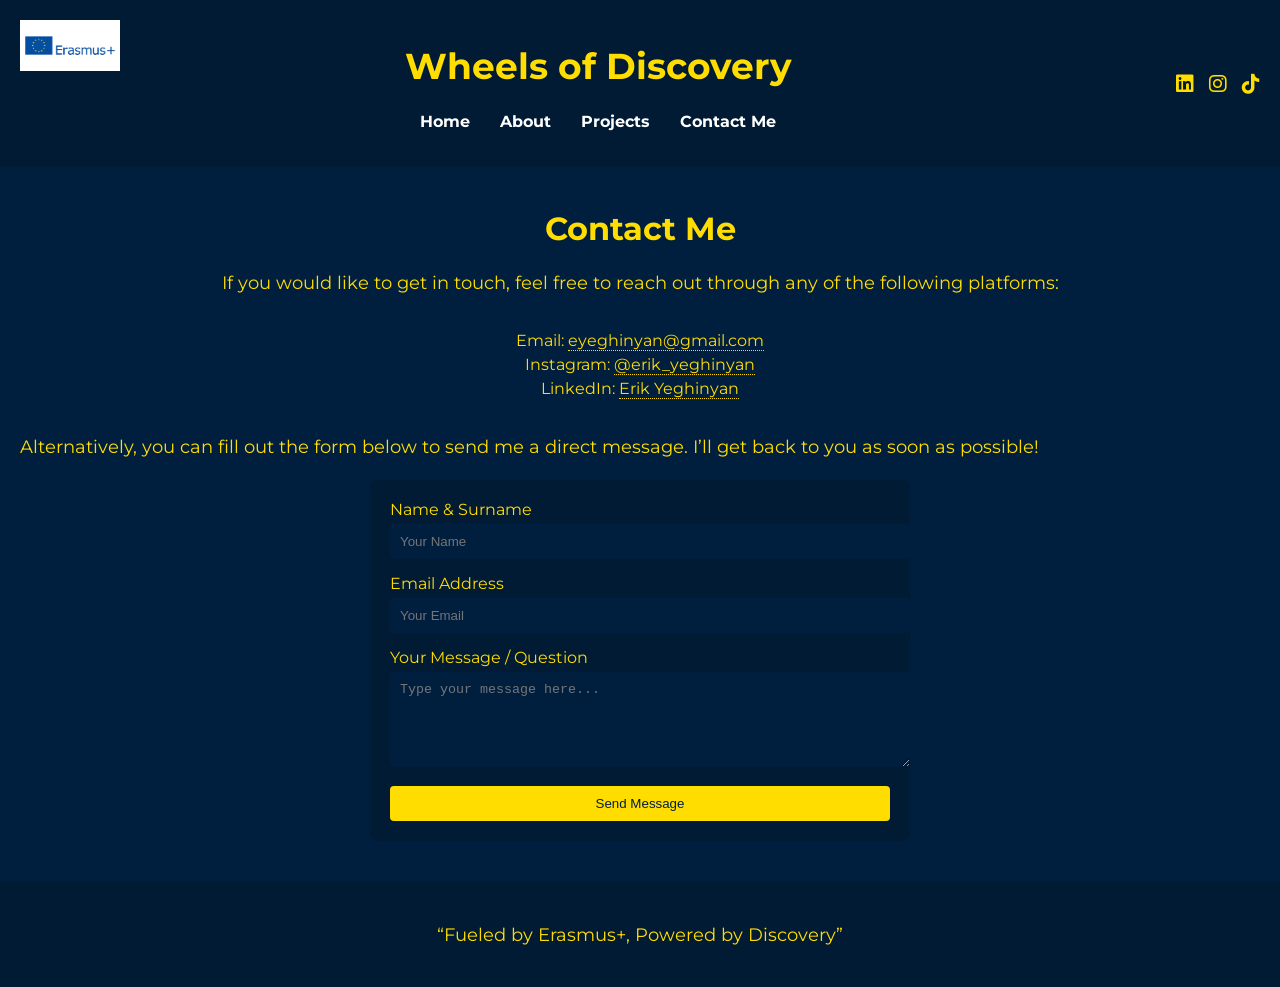
<file: contacts.html>
<!DOCTYPE html>
<html lang="en">
<head>
    <meta charset="UTF-8">
    <meta name="viewport" content="width=device-width, initial-scale=1.0">
    <title>Wheels of Discovery - Contact Me</title>
    <link rel="stylesheet" href="style.css" />
    <link rel="preconnect" href="https://fonts.gstatic.com" crossorigin>
    <link href="https://fonts.googleapis.com/css2?family=Montserrat:wght@400;700&display=swap" rel="stylesheet">
    
    <script type="application/ld+json">
    {
        "@context": "https://schema.org",
        "@type": "Organization",
        "name": "Wheels of Discovery",
        "sameAs": [
            "https://www.facebook.com/your-profile",
            "https://www.instagram.com/your-profile",
            "https://www.tiktok.com/@your-profile",
            "https://www.linkedin.com/in/your-profile"
        ]
    }
    </script>

    <link rel="stylesheet" href="https://cdnjs.cloudflare.com/ajax/libs/font-awesome/6.0.0-beta3/css/all.min.css">

    <style>
        body {
            background-color: #001f3f;
            color: #ffdd00;
            font-family: 'Montserrat', sans-serif;
        }
        header {
            display: flex;
            justify-content: space-between;
            align-items: center;
            padding: 20px;
            background-color: #001b33;
        }
        .header-content {
            flex-grow: 1;
            text-align: center;
        }
        nav ul {
            list-style-type: none;
            padding: 0;
            display: flex;
            justify-content: center;
        }
        nav ul li {
            margin-right: 15px;
        }
        nav ul li a {
            color: #ffdd00;
            text-decoration: none;
            font-weight: bold;
        }
        h1, h2 {
            color: #ffdd00;
            text-align: center;
        }
        .social-icons {
            display: flex;
            gap: 15px;
            align-items: center;
            justify-content: center;
        }
        .social-icons a {
            color: #ffdd00;
            font-size: 20px;
            text-decoration: none;
        }
        main {
            padding: 20px;
        }
        .contact-info {
            text-align: center; 
            margin-bottom: 20px; 
        }
        .contact-info ul {
            list-style-type: none;
            padding: 0;
            margin: 10px 0;
            display: inline-block; 
        }
        .contact-info li {
            margin: 5px 0;
        }
        .contact-info a {
            color: #ffdd00;
            text-decoration: none;
            border-bottom: 1px dotted #ffdd00; 
            transition: color 0.3s, border-color 0.3s; 
        }
        .contact-info a:hover {
            color: #ffd700;
            border-color: #ffd700; 
        }
        .contact-form {
            background-color: #001b33;
            padding: 20px;
            border-radius: 8px;
            width: 100%;
            max-width: 500px;
            margin: 0 auto; 
        }
        .contact-form label {
            margin-bottom: 5px;
            display: block;
        }
        .contact-form input, .contact-form textarea {
            width: 100%;
            padding: 10px;
            margin-bottom: 15px;
            border: none;
            border-radius: 4px;
            background-color: #001f3f;
            color: #ffdd00;
        }
        .contact-form button {
            background-color: #ffdd00;
            color: #001f3f;
            border: none;
            padding: 10px;
            border-radius: 4px;
            cursor: pointer;
            width: 100%; 
        }
        .contact-form button:hover {
            background-color: #ffd700; 
        }
        footer {
            background-color: #001b33;
            text-align: center;
            padding: 20px;
            margin-top: 20px;
        }
    </style>
</head>
<body>
    <header>
        <div class="header-content">
            <h1>Wheels of Discovery</h1>
            <nav>
                <ul>
                    <li><a href="index.html">Home</a></li>
                    <li><a href="about.html">About</a></li>
                    <li><a href="projects.html">Projects</a></li>
                    <li><a href="contacts.html">Contact Me</a></li>
                    <img src="LOGO ERASMUS.jpg" alt="Erasmus+ Logo" class="erasmus-logo" />

                </ul>
            </nav>
        </div>
        <div class="social-icons">
            <a href="https://www.linkedin.com/in/erik-yeghinyan/" target="_blank">
                <i class="fab fa-linkedin"></i>
            </a>
            <a href="https://www.instagram.com/erik_yeghinyan/" target="_blank">
                <i class="fab fa-instagram"></i>
            </a>
            <a href="https://www.tiktok.com/@erik_yeghinyan" target="_blank">
                <i class="fab fa-tiktok"></i>
            </a>
        </div>
    </header>

    <main>
        <h1>Contact Me</h1>
        <div class="contact-info">
            <p>If you would like to get in touch, feel free to reach out through any of the following platforms:</p>
            <ul>
                <li>Email: <a href="mailto:example@email.com">eyeghinyan@gmail.com</a></li>
                <li>Instagram: <a href="https://www.instagram.com/erik_yeghinyan/" target="_blank">@erik_yeghinyan</a></li>
                <li>LinkedIn: <a href="https://www.linkedin.com/in/erik-yeghinyan/" target="_blank">Erik Yeghinyan</a></li>
            </ul>

        </div>
        
        <p>Alternatively, you can fill out the form below to send me a direct message. I’ll get back to you as soon as possible!</p>

        <form class="contact-form">
            <label for="name">Name & Surname</label>
            <input type="text" id="name" placeholder="Your Name" required>

            <label for="email">Email Address</label>
            <input type="email" id="email" placeholder="Your Email" required>

            <label for="comment">Your Message / Question</label>
            <textarea id="comment" rows="5" placeholder="Type your message here..." required></textarea>

            <button type="submit">Send Message</button>
        </form>
    </main>

    <footer>
        <p>“Fueled by Erasmus+, Powered by Discovery”</p>
    </footer>
</body>
</html>
</file>
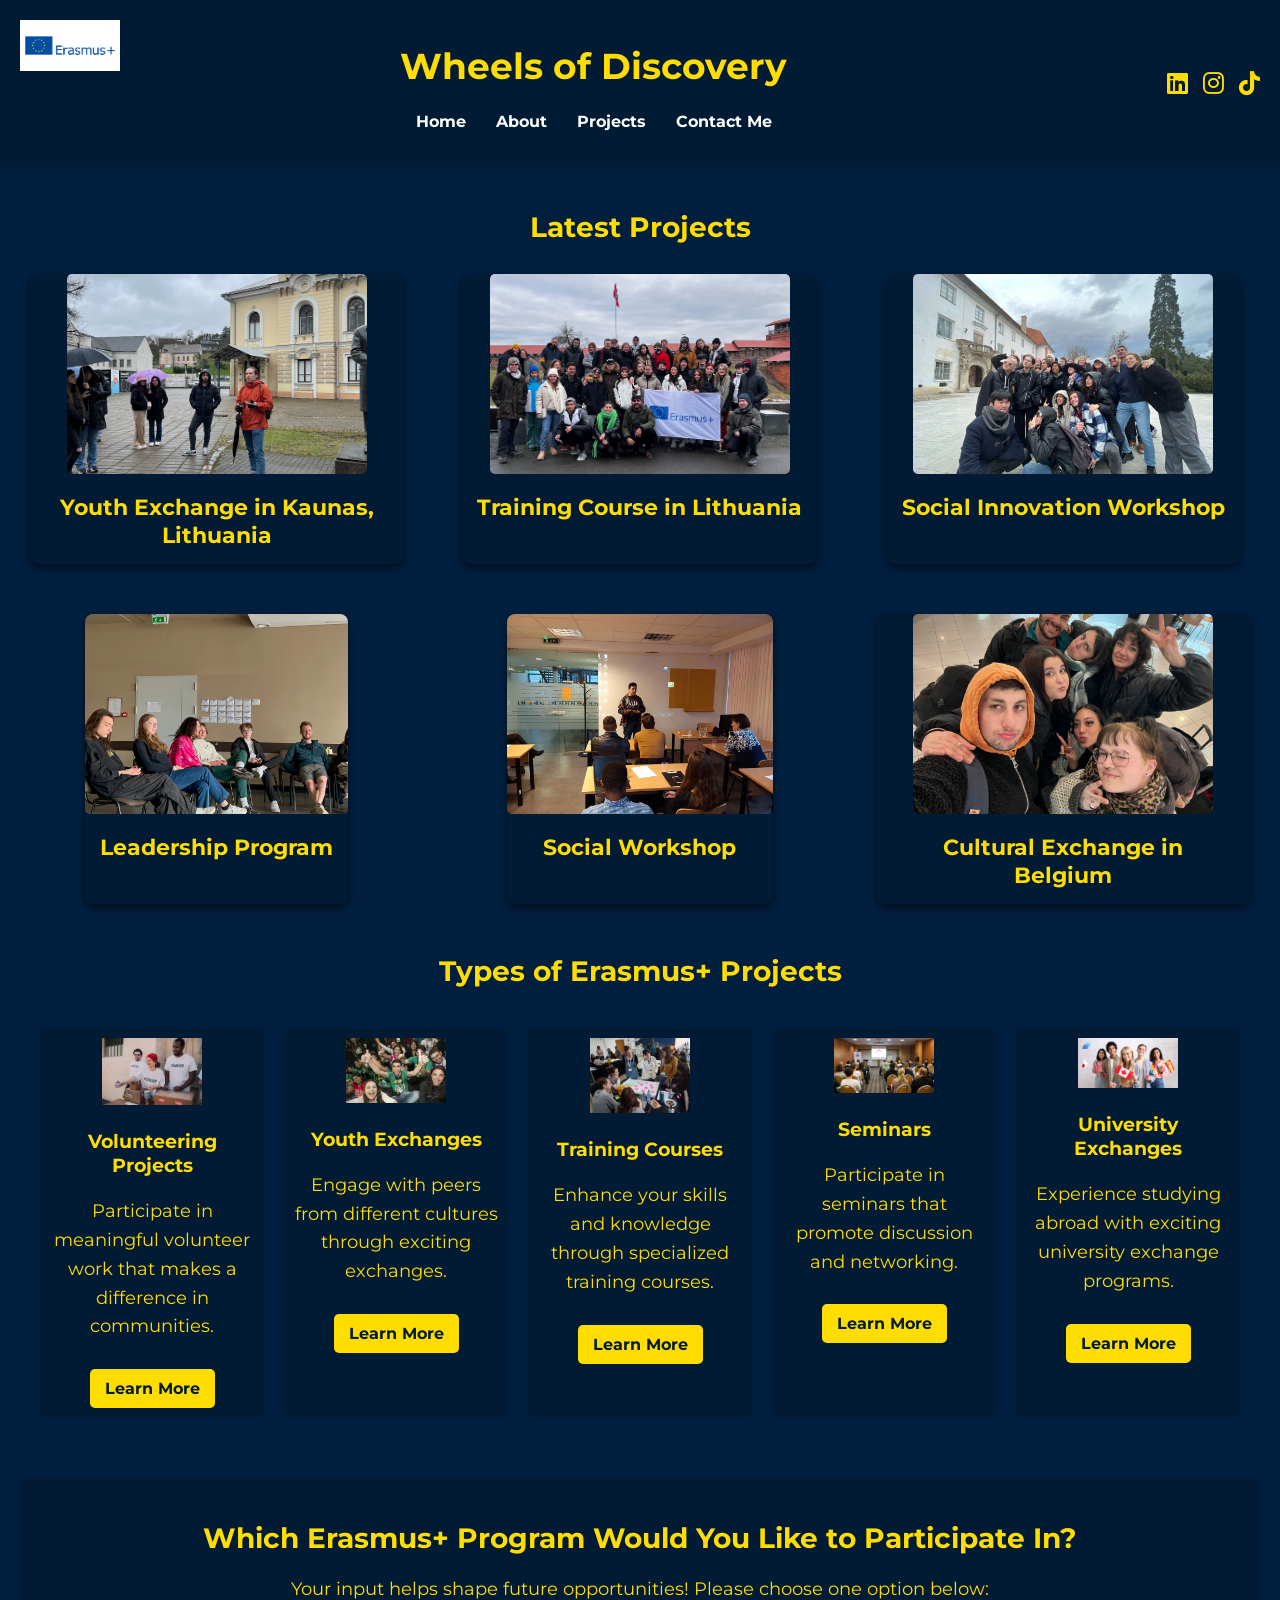
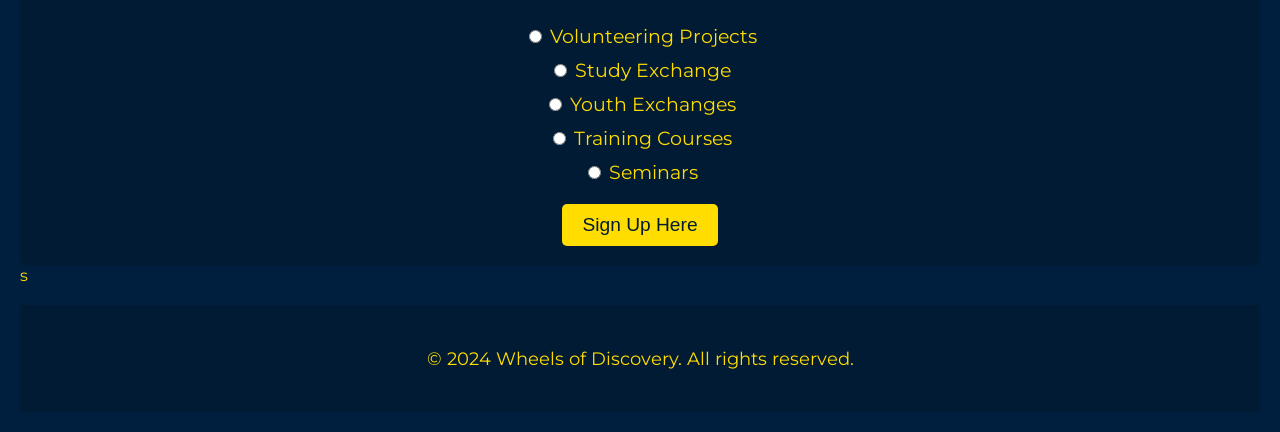
<file: projects.html>
<!DOCTYPE html>
<html lang="en">
<head>
    <meta charset="UTF-8">
    <meta name="viewport" content="width=device-width, initial-scale=1.0">
    <title>Wheels of Discovery - Projects</title>
    <link rel="stylesheet" href="style.css" />
    <link rel="preconnect" href="https://fonts.gstatic.com" crossorigin>
    <link href="https://fonts.googleapis.com/css2?family=Montserrat:wght@400;700&display=swap" rel="stylesheet">
    <link rel="stylesheet" href="https://cdnjs.cloudflare.com/ajax/libs/font-awesome/6.0.0-beta3/css/all.min.css">

    <style>
        body {
            background-color: #001f3f;
            color: #ffdd00;
            font-family: 'Montserrat', sans-serif;
        }
        header {
            display: flex;
            justify-content: space-between;
            align-items: center;
            background-color: #001b33;
            padding: 20px;
        }
        .header-content {
            flex-grow: 1; 
            text-align: center; 
        }
        nav ul {
            list-style-type: none;
            padding: 0;
            display: flex; 
            justify-content: center; 
        }
        nav ul li {
            margin-right: 15px;
        }
        nav ul li a {
            color: #ffdd00;
            text-decoration: none;
            font-weight: bold;
        }
        h1, h2 {
            color: #ffdd00;
            text-align: center; 
        }
        .social-icons {
            display: flex;
            gap: 15px;
        }
        .social-icons a {
            color: #ffdd00;
            font-size: 24px; 
            text-decoration: none;
        }
        main {
            padding: 20px;
        }
        .project-grid {
            display: grid;
            grid-template-columns: repeat(auto-fit, minmax(300px, 1fr));
            gap: 30px;
            justify-items: center; /* Center items */
        }
        .project-card {
            background-color: #001b33;
            border-radius: 8px;
            overflow: hidden;
            box-shadow: 0px 4px 10px rgba(0, 0, 0, 0.5);
            transition: transform 0.3s ease;
            cursor: pointer;
            text-align: center; /* Center text */
        }
        .project-card img {
            width: 100%; 
            height: 300px;
            object-fit: cover;
        }
        .project-card h3 {
            font-size: 1.4em;
            padding: 15px;
            margin: 0;
            color: #ffdd00;
            background-color: #001b33;
        }
        footer {
            background-color: #001b33;
            text-align: center;
            padding: 20px;
            margin-top: 20px;
        }
        .modal {
            display: none;
            position: fixed;
            z-index: 1000;
            left: 0;
            top: 0;
            width: 100%;
            height: 100%;
            background-color: rgba(0, 0, 0, 0.9);
        }
        .modal-content {
            margin: 15% auto;
            display: block;
            max-width: 80%;
            max-height: 80%;
        }
        .close {
            position: absolute;
            top: 10px;
            right: 25px;
            color: #ffdd00;
            font-size: 40px;
            font-weight: bold;
            cursor: pointer;
        }
        .close:hover, .close:focus {
            color: #ffdd00;
            text-decoration: none;
            cursor: pointer;
        }
        .project-types {
            margin-top: 40px;
        }
        .project-types-grid {
            display: grid;
            grid-template-columns: repeat(auto-fit, minmax(200px, 1fr));
            gap: 20px;
            padding: 20px;
        }
        .type-card {
            background-color: #001b33;
            border-radius: 8px;
            padding: 10px;
            text-align: center;
            transition: transform 0.3s ease;
        }
        .type-card:hover {
            transform: translateY(-5px);
        }
        .type-card img {
            width: 100px; /* Small size for type images */
            height: auto;
            margin-bottom: 10px;
        }
        .type-card h3 {
            font-size: 1.2em;
            color: #ffdd00;
            margin: 10px 0;
        }
        .learn-more {
            display: inline-block;
            background-color: #ffdd00;
            color: #001b33;
            padding: 10px 15px;
            text-decoration: none;
            border-radius: 5px;
            transition: background-color 0.3s;
        }
        .learn-more:hover {
            background-color: #ffcc00;
        }

        /* New Styles for the Poll Section */
        .poll-section {
            margin-top: 40px;
            padding: 20px;
            background-color: #001b33;
            border-radius: 8px;
        }
        .poll-section h2 {
            margin-bottom: 20px;
        }
        .poll-option {
            margin-bottom: 10px;
        }
        .poll-button {
            background-color: #ffdd00;
            color: #001b33;
            padding: 10px 20px;
            border: none;
            border-radius: 5px;
            cursor: pointer;
            transition: background-color 0.3s;
        }
        .poll-button:hover {
            background-color: #ffcc00;
        }

        @media (max-width: 768px) {
            .project-grid {
                grid-template-columns: 1fr;
            }
        }
    </style>
</head>
<body>
    <header>
        <div class="header-content">
            <h1>Wheels of Discovery</h1>
            <nav>
                <ul>
                    <li><a href="index.html">Home</a></li>
                    <li><a href="about.html">About</a></li>
                    <li><a href="projects.html">Projects</a></li>
                    <li><a href="contacts.html">Contact Me</a></li>
                    <img src="LOGO ERASMUS.jpg" alt="Erasmus+ Logo" class="erasmus-logo" />

                </ul>
            </nav>
        </div>
        <div class="social-icons">
            <a href="https://www.linkedin.com/in/erik-yeghinyan/" target="_blank">
                <i class="fab fa-linkedin"></i>
            </a>
            <a href="https://www.instagram.com/erik_yeghinyan/" target="_blank">
                <i class="fab fa-instagram"></i>
            </a>
            <a href="https://www.tiktok.com/@erik_yeghinyan" target="_blank">
                <i class="fab fa-tiktok"></i>
                <img src="LOGO ERASMUS.jpg" alt="Erasmus+ Logo" class="erasmus-logo" />

            </a>
        </div>
    </header>
    <main>
        <h2>Latest Projects</h2>
        <div class="project-grid">
            <div class="project-card">
                <img src="TOUR KAUANS ERASMUS.jpg" alt="Kaunas Erasmus Project" onclick="openModal(this)">
                <h3>Youth Exchange in Kaunas, Lithuania</h3>
            </div>
            <div class="project-card">
                <img src="ERASMUS GROUP PIC.jpg" alt="Training Course in Lithuania" onclick="openModal(this)">
                <h3>Training Course in Lithuania</h3>
            </div>
            <div class="project-card">
                <img src="Erasmus unity pic.JPG" alt="Social Innovation Workshop" onclick="openModal(this)">
                <h3>Social Innovation Workshop</h3>
            </div>
            <div class="project-card">
                <img src="ERASMUS SEMINAR 1.JPG" alt="Leadership Program" onclick="openModal(this)">
                <h3>Leadership Program</h3>
            </div>
            <div class="project-card">
                <img src="Erasmus 1s project.JPG" alt="Social Workshop" onclick="openModal(this)">
                <h3>Social Workshop</h3>
            </div>
            <div class="project-card">
                <img src="Erasmus bye pic.JPG" alt="Cultural Exchange in Belgium" onclick="openModal(this)">
                <h3>Cultural Exchange in Belgium</h3>
            </div>
        </div>

        <div class="project-types">
            <h2>Types of Erasmus+ Projects</h2>
            <div class="project-types-grid">
                <div class="type-card">
                    <img src="VOLUNT.jpg" alt="Volunteering Projects">
                    <h3>Volunteering Projects</h3>
                    <p>Participate in meaningful volunteer work that makes a difference in communities.</p>
                    <a href="https://erasmus-plus.ec.europa.eu/get-support/volunteering" class="learn-more" target="_blank">Learn More</a>
                </div>
                <div class="type-card">
                    <img src="YOUTH.jpg" alt="Youth Exchanges">
                    <h3>Youth Exchanges</h3>
                    <p>Engage with peers from different cultures through exciting exchanges.</p>
                    <a href="https://erasmus-plus.ec.europa.eu/get-support/youth-exchanges" class="learn-more" target="_blank">Learn More</a>
                </div>
                <div class="type-card">
                    <img src="TRAINING.jpg"Training Courses">
                    <h3>Training Courses</h3>
                    <p>Enhance your skills and knowledge through specialized training courses.</p>
                    <a href="https://erasmus-plus.ec.europa.eu/get-support/training-courses" class="learn-more" target="_blank">Learn More</a>
                </div>
                <div class="type-card">
                    <img src="SEMINAR ER.jpg"Seminars">
                    <h3>Seminars</h3>
                    <p>Participate in seminars that promote discussion and networking.</p>
                    <a href="https://erasmus-plus.ec.europa.eu/get-support/seminars" class="learn-more" target="_blank">Learn More</a>
                </div>
                <div class="type-card">
                    <img src="EXCHANGE.jpg" alt="University Exchanges">
                    <h3>University Exchanges</h3>
                    <p>Experience studying abroad with exciting university exchange programs.</p>
                    <a href="https://erasmus-plus.ec.europa.eu/get-support/university-exchange" class="learn-more" target="_blank">Learn More</a>
                </div>
            </div>
        </div>

        <div class="project-participation">
            <h2>Which Erasmus+ Program Would You Like to Participate In?</h2>
            <p>Your input helps shape future opportunities! Please choose one option below:</p>
            <form action="mailto:eyeghinyan@gmail.com" method="post" enctype="text/plain">
                <div class="options">
                    <label>
                        <input type="radio" name="program" value="Volunteering Projects" required>
                        Volunteering Projects
                    </label>
                    <label>
                        <input type="radio" name="program" value="Study Exchange">
                        Study Exchange
                    </label>
                    <label>
                        <input type="radio" name="program" value="Youth Exchanges">
                        Youth Exchanges
                    </label>
                    <label>
                        <input type="radio" name="program" value="Training Courses">
                        Training Courses
                    </label>
                    <label>
                        <input type="radio" name="program" value="Seminars">
                        Seminars
                    </label>
                </div>
                <button type="submit" class="submit-button">Sign Up Here</button>
            </form>
        </div>
        <style>
            .project-participation {
                background-color: #001b33;
                padding: 20px;
                border-radius: 8px;
                margin-top: 40px;
                color: #ffdd00;
                text-align: center;
            }
        
            .options {
                margin: 20px 0;
            }
        
            .options label {
                display: block;
                margin: 10px 0;
                font-size: 1.2em;
            }
        
            .submit-button {
                background-color: #ffdd00;
                color: #001b33;
                padding: 10px 20px;
                border: none;
                border-radius: 5px;
                cursor: pointer;
                font-size: 1.2em;
                transition: background-color 0.3s;
            }
        
            .submit-button:hover {
                background-color: #ffcc00;
            }
        </style>
        
        
        <style>
            .project-preference {
                background-color: #001b33; /* Matching the theme */
                color: #ffdd00;
                border-radius: 8px;
                padding: 20px;
                margin-top: 40px;
                text-align: center;
            }
        
            .preference-form {
                margin: 20px 0;
            }
        
            .preference-options {
                display: flex;
                flex-direction: column;
                align-items: center;
            }
        
            .option {
                background-color: #001f3f;
                border: 2px solid #ffdd00;
                border-radius: 5px;
                margin: 10px 0;
                padding: 10px;
                width: 250px;
                display: flex;
                align-items: center;
                cursor: pointer;
                transition: background-color 0.3s, transform 0.3s;
            }
        
            .option:hover {
                background-color: #ffdd00;
                transform: scale(1.05);
                color: #001b33;
            }
        
            .option input {
                margin-right: 10px;
            }
        
            .vote-button {
                background-color: #ffdd00;
                color: #001b33;
                padding: 10px 15px;
                border: none;
                border-radius: 5px;
                cursor: pointer;
                transition: background-color 0.3s;
            }
        
            .vote-button:hover {
                background-color: #ffcc00;
            }
        
            p {
                margin-top: 20px;
                color: #ffdd00;
            }
        </style>
        
        
        <style>
            .project-preference {
                background-color: #001b33; /* Matching the theme */
                color: #ffdd00;
                border-radius: 8px;
                padding: 20px;
                margin-top: 40px;
                text-align: center;
            }
        
            .preference-form {
                margin: 20px 0;
            }
        
            .preference-options {
                display: flex;
                flex-direction: column;
                align-items: center;
            }
        
            .option {
                background-color: #001f3f;
                border: 2px solid #ffdd00;
                border-radius: 5px;
                margin: 10px 0;
                padding: 10px;
                width: 250px;
                display: flex;
                align-items: center;
                cursor: pointer;
                transition: background-color 0.3s, transform 0.3s;
            }
        
            .option:hover {
                background-color: #ffdd00;
                transform: scale(1.05);
                color: #001b33;
            }
        
            .option input {
                margin-right: 10px;
            }
        
            .vote-button {
                background-color: #ffdd00;
                color: #001b33;
                padding: 10px 15px;
                border: none;
                border-radius: 5px;
                cursor: pointer;
                transition: background-color 0.3s;
            }
        
            .vote-button:hover {
                background-color: #ffcc00;
            }
        
            p {
                margin-top: 20px;
                color: #ffdd00;
            }
        </style>
s        
        <footer>
            <p>&copy; 2024 Wheels of Discovery. All rights reserved.</p>
        </footer>
    </main>

    <script>
        function openModal(img) {
            var modal = document.createElement("div");
            modal.className = "modal";
            var imgElement = document.createElement("img");
            imgElement.src = img.src;
            imgElement.className = "modal-content";
            var span = document.createElement("span");
            span.className = "close";
            span.innerHTML = "&times;";
            span.onclick = function() {
                modal.style.display = "none";
                document.body.removeChild(modal);
            }
            modal.appendChild(span);
            modal.appendChild(imgElement);
            document.body.appendChild(modal);
            modal.style.display = "block";
        }
    </script>
</body>
</html>
</file>
<file: style.css>
body {
  font-family: 'Montserrat', sans-serif;
  margin: 0;
  padding: 0;
  background-color: #F9F9F9;
  color: #333;
}

header {
  background-color: #0056b3;
  color: white;
  padding: 20px 0;
}

header h1 {
  text-align: center;
  font-size: 36px;
}

header nav ul {
  display: flex;
  justify-content: center;
  padding: 0;
}

header nav ul li {
  list-style-type: none;
  margin: 0 15px;
}

header nav ul li a {
  text-decoration: none;
  color: white;
  font-weight: bold;
}

.container {
  width: 90%;
  max-width: 1200px;
  margin: 0 auto;
}

h2 {
  font-size: 28px;
  margin-bottom: 15px;
}

p {
  font-size: 18px;
  line-height: 1.6;
}

.intro {
  text-align: center;
  margin: 40px 0;
}

.questions ul {
  list-style-type: disc;
  margin-left: 20px;
}

.questions ul li {
  margin-bottom: 10px;
}

.story {
  background-color: #eee;
  padding: 20px;
  border-radius: 8px;
}

.cta {
  background-color: #0056b3;
  color: white;
  padding: 20px;
  text-align: center;
}

.cta form {
  display: flex;
  flex-direction: column;
  align-items: center;
}

.cta form label {
  margin: 10px 0 5px 0;
}

.cta form input {
  padding: 10px;
  margin-bottom: 15px;
  border: none;
  border-radius: 4px;
  width: 100%;
  max-width: 300px;
}

.cta form button {
  padding: 10px 20px;
  background-color: white;
  color: #0056b3;
  border: none;
  font-weight: bold;
  cursor: pointer;
  border-radius: 4px;
}

footer {
  text-align: center;
  padding: 10px 0;
  background-color: #333;
  color: white;
  margin-top: 20px;
}
.video-section {
  background-color: #0056b3;
  color: white;
  padding: 40px 20px;
  text-align: center;
  margin: 40px 0;
  border-radius: 8px;
}

.video-section h2 {
  font-size: 28px;
  margin-bottom: 20px;
}

.video-section p {
  font-size: 18px;
  margin-bottom: 30px;
}

.video-container {
  display: flex;
  justify-content: center;
}

.video-container iframe {
  width: 100%;
  max-width: 560px;
  height: 315px;
  border: none;
  border-radius: 8px;
  box-shadow: 0px 4px 8px rgba(0, 0, 0, 0.2);
}
body {
  background-color: #001f3f;
  color: #ffffff; 
  font-family: 'Montserrat', sans-serif; 
}

h1 {
  color: #ffdd00; 
  text-align: center;
  font-weight: bold; 
}

h2 {
  color: white; 
  text-align: center;
  font-weight: bold; 
  font-family: 'Montserrat', sans-serif; 
}

.benefits-list {
  list-style-type: none;
  padding-left: 0;
  color: white;
}

.benefits-list li {
  padding: 10px;
  color: white; 
  font-weight: bold; 
}

.benefits-list li strong {
  color: white; 
}

body {
    background-color: #001f3f;
    color: #ffffff;
    font-family: 'Montserrat', sans-serif;
}

header {
    display: flex;
    justify-content: space-between;
    align-items: center;
    padding: 20px;
    background-color: #001b33;
}

.header-content {
    flex-grow: 1;
    text-align: center;
}

nav ul {
    list-style-type: none;
    padding: 0;
    display: flex;
    justify-content: center;
}

nav ul li {
    margin-right: 15px;
}

nav ul li a {
    color: #ffdd00;
    text-decoration: none;
    font-weight: bold;
}

h1 {
    color: #ffdd00; 
    text-align: center;
}

h2 {
    color: #ffffff; 
    font-weight: bold;
    text-align: center;
}

.social-icons {
    display: flex;
    gap: 15px;
    align-items: center;
    justify-content: center;
}

.social-icons a {
    color: #ffdd00;
    font-size: 20px;
    text-decoration: none;
}

main {
    padding: 20px;
}

section {
    margin-bottom: 20px;
}

.video-container {
    display: flex;
    justify-content: center;
    margin-top: 20px;
}

.video-container iframe {
    width: 560px; 
    height: 315px; 
    border-radius: 5px; 
}

footer {
    background-color: #001b33;
    text-align: center;
    padding: 20px;
    margin-top: 20px;
}

.benefits-section {
    margin-top: 40px;
    display: flex;
    justify-content: space-between;
    align-items: center;
}

.benefits-text, .benefits-image {
    flex: 1;
    padding: 20px;
    color: #ffdd00;
}

.benefits-text {
    text-align: left;
}

.benefits-image img {
    width: 100%;
    border-radius: 5px;
}

.benefits-list {
    list-style-type: none;
    padding-left: 0;
}

.benefits-list li {
    padding: 10px;
    color: #ffdd00;
}

.project-grid {
    display: flex;
    flex-wrap: wrap;
    justify-content: space-between;
}

.project-card {
    flex: 0 0 30%; 
    margin: 10px;
    position: relative;
}

.project-card img {
    width: 100%; 
    border-radius: 5px;
}

.project-details {
    display: none; 
    background-color: #001b33;
    color: #ffdd00;
    padding: 10px;
    border-radius: 5px;
    position: absolute;
    bottom: 0;
    left: 0;
    right: 0;
    z-index: 10;
}

.learn-more {
    color: #ffdd00;
    cursor: pointer;
    text-decoration: underline;
}

.close-btn {
    color: #ffdd00;
    cursor: pointer;
    float: right;
    font-weight: bold;
}
body {
  background-color: #001f3f;
  color: #ffdd00;
  font-family: 'Montserrat', sans-serif;
}

header {
  display: flex;
  justify-content: space-between;
  align-items: center;
  padding: 20px;
  background-color: #001b33;
}

.header-content {
  flex-grow: 1;
  text-align: center;
}

nav ul {
  list-style-type: none;
  padding: 0;
  display: flex;
  justify-content: center;
}

nav ul li {
  margin-right: 15px;
}

nav ul li a {
  color: #ffdd00;
  text-decoration: none;
  font-weight: bold;
}

h1 {
  color: #ffdd00; 
  text-align: center;
}

h2 {
  color: #ffffff; 
  font-weight: bold;
  text-align: center;
}

.social-icons {
  display: flex;
  gap: 15px;
  align-items: center;
  justify-content: center;
}

.social-icons a {
  color: #ffdd00;
  font-size: 20px;
  text-decoration: none;
}

main {
  padding: 20px;
}

section {
  margin-bottom: 20px;
}

.video-container {
  display: flex;
  justify-content: center;
  margin-top: 20px;
}

.video-container iframe {
  width: 560px; 
  height: 315px; 
  border-radius: 5px; 
}

footer {
  background-color: #001b33;
  text-align: center;
  padding: 20px;
  margin-top: 20px;
}

.benefits-section {
  margin-top: 40px;
  display: flex;
  justify-content: space-between;
  align-items: center;
}

.benefits-text, .benefits-image {
  flex: 1;
  padding: 20px;
  color: #ffdd00;
}

.benefits-text {
  text-align: left;
}

.benefits-image img {
  width: 100%;
  border-radius: 5px;
}

.benefits-list {
  list-style-type: none;
  padding-left: 0;
}

.benefits-list li {
  padding: 10px;
  color: #ffdd00;
}

.project-grid {
  display: flex;
  flex-wrap: wrap;
  justify-content: space-between;
}

.project-card {
  flex: 0 0 30%; 
  margin: 10px;
  position: relative;
}

.project-card img {
  width: 100%; 
  border-radius: 5px;
}

.project-details {
  display: none; 
  background-color: #001b33;
  color: #ffdd00;
  padding: 10px;
  border-radius: 5px;
  position: absolute;
  bottom: 0;
  left: 0;
  right: 0;
  z-index: 10;
}

.learn-more {
  color: #ffdd00;
  cursor: pointer;
  text-decoration: underline;
}

.close-btn {
  color: #ffdd00;
  cursor: pointer;
  float: right;
  font-weight: bold;
}
.project-card img {
  width: 100%; 
  height: auto; 
  max-width: 300px; 
  max-height: 200px; 
  object-fit: cover; 
}
.benefits-section h2 {
    font-family: 'Montserrat', sans-serif;
    font-weight: 700; 
    color: #FFD700; 
    margin-bottom: 15px;
}

.benefits-section p {
    font-family: 'Montserrat', sans-serif;
    font-weight: 400; 
    color: #FFFFFF; 
    line-height: 1.6; 
    margin-bottom: 15px;
}

.benefits-list {
    list-style: none; 
    padding: 0;
}

.benefits-list li {
    font-family: 'Montserrat', sans-serif;
    font-weight: 400; 
    color: #FFFFFF; 
    margin-bottom: 10px;
}
.video-section {
  text-align: center;
  margin-top: 40px;
  padding: 40px 20px;
  background: linear-gradient(145deg, #00284e, #001b33); 
  border-radius: 15px;
}

.video-section h2 {
  color: #ffdd00;
  font-size: 24px;
  margin-bottom: 25px;
  text-transform: uppercase;
  letter-spacing: 1.2px;
}

.video-grid {
  display: grid;
  grid-template-columns: repeat(auto-fit, minmax(100px, 1fr)); 
  grid-gap: 15px;
  justify-content: center;
  align-items: center;
}

.video-item {
  position: relative;
  padding-top: 177.78%;
  border-radius: 15px;
  overflow: hidden;
  background-color: #001b33;
  box-shadow: 0 6px 15px rgba(0, 0, 0, 0.2); 
  transition: transform 0.3s ease, box-shadow 0.3s ease;
  border: 2px solid #ffdd00; 
}

.video-item iframe {
  position: absolute;
  top: 0;
  left: 0;
  width: 100%;
  height: 100%;
  border: none;
  border-radius: 15px; 
  transition: transform 0.3s ease;
}

.video-item:hover {
  transform: translateY(-3px); 
  box-shadow: 0 8px 25px rgba(0, 0, 0, 0.3);
}

.video-item:hover iframe {
  transform: scale(1.02); 
}
.volunteer-form {
  background-color: #003366;
  padding: 30px;
  border-radius: 10px;
  text-align: center;
  margin-top: 20px;
  box-shadow: 0 4px 15px rgba(0, 0, 0, 0.5);
}

.volunteer-form h2 {
  margin-bottom: 20px;
  color: #ffdd00;
  font-size: 24px;
  text-transform: uppercase; 
}

.volunteer-form p {
  margin-bottom: 25px;
  font-size: 16px;
  line-height: 1.5; 
}

.form-group {
  margin-bottom: 15px;
}

.volunteer-form input, 
.volunteer-form textarea {
  width: 100%; 
  padding: 12px;
  margin: 5px 0; 
  border: none;
  border-radius: 5px;
  background-color: #fff;
  color: #001f3f;
  box-shadow: 0 2px 5px rgba(0, 0, 0, 0.2); 
  transition: border 0.3s ease; 
}

.volunteer-form input:focus, 
.volunteer-form textarea:focus {
  outline: none;
  border: 2px solid #ffdd00;
}

.volunteer-form button {
  background-color: #ffdd00;
  color: #001f3f;
  border: none;
  padding: 12px 25px;
  border-radius: 5px;
  cursor: pointer;
  font-weight: bold;
  transition: background-color 0.3s ease, transform 0.2s ease;
}

.volunteer-form button:hover {
  background-color: #ffd700; 
  transform: scale(1.05); 
}
.about {
    margin: 40px 0; 
    padding: 20px; 
    background-color: #003366; 
    border-radius: 10px; 
    box-shadow: 0 4px 10px rgba(0, 0, 0, 0.3); 
}

.about-container {
    display: flex;
    align-items: center; 
    flex-wrap: wrap; 
}

.about-image {
    flex: 1; 
    max-width: 150px; 
    margin-right: 20px; 
}

.about-image img {
    width: 100%; 
    height: auto; 
    border-radius: 10px; 
    border: 3px solid #ffdd00;
    box-shadow: 0 2px 5px rgba(0, 0, 0, 0.3); 
}

.about-text {
    flex: 3; 
}

.about-text p {
    margin: 0 0 15px; 
    line-height: 1.6; 
}

h2 {
    margin-bottom: 20px; 
    color: #ffdd00; 
    text-align: center; 
}

.learn-more {
    cursor: pointer;
    color: #ffdd00;
    text-decoration: underline;
    display: block; 
    margin-top: 20px; 
    text-align: center; 
    font-weight: bold; 
}
#erasmus-project {
  margin: 60px auto; 
  padding: 30px; 
  background-color: #001b33; 
  border-radius: 15px; 
  color: #ffffff; 
  max-width: 800px; 
  box-shadow: 0 4px 20px rgba(0, 0, 0, 0.3); 
}

.project-description {
  margin-bottom: 30px; 
  line-height: 1.6; 
}

h2 {
  text-align: center; 
  color: #ffdd00;
  margin-bottom: 20px;
}

.video-container {
  display: flex;
  justify-content: center;
  align-items: center; 
  padding: 10px; 
  border-radius: 10px;
  background-color: #001b33; 
}

video {
  max-width: 80%; 
  height: 350px; 
  border: 5px solid #ffdd00;
  border-radius: 10px; 
}
.erasmus-logo {
  width: 100px; 
  position: absolute; 
  top: 20px; 
  left: 20px; 
  z-index: 1000; 
}
        body {
            background-color: #001f3f;
            color: white;
            font-family: 'Montserrat', sans-serif;
            margin: 0;
        }
        header {
            display: flex;
            justify-content: space-between;
            align-items: center;
            padding: 20px;
            background-color: #001b33;
        }
        .header-content {
            text-align: center;
            flex-grow: 1;
        }
        nav ul {
            display: flex;
            justify-content: center;
            list-style: none;
            padding: 0;
        }
        nav ul li {
            margin-right: 15px;
        }
        nav ul li a {
            color: #ffdd00;
            text-decoration: none;
            font-weight: bold;
        }
        h1, h2 {
            color: #ffdd00;
            text-align: center;
        }
        .social-icons {
            display: flex;
            gap: 15px;
            align-items: center;
        }
        .social-icons a {
            color: #ffdd00;
            font-size: 20px;
        }
        main {
            padding: 20px;
        }
        .about-section {
            display: flex;
            align-items: flex-start;
            gap: 20px;
            margin-bottom: 30px;
        }
        .about-section img {
            max-width: 100px;
            height: auto;
            border-radius: 50%;
        }
        .learn-more {
            cursor: pointer;
            color: #ffdd00;
            text-decoration: underline;
            margin-top: 10px;
            display: block;
            text-align: center;
        }
        .video-container {
            display: flex;
            justify-content: center;
            gap: 10px;
        }
        .video-container iframe {
            width: 320px;
            height: 180px;
            border-radius: 5px;
        }
        .volunteer-form {
            background-color: #003366;
            padding: 20px;
            border-radius: 5px;
            text-align: center;
            margin-top: 20px;
        }
        .volunteer-form input, .volunteer-form textarea {
            width: 80%;
            padding: 10px;
            margin: 10px 0;
            border: none;
            border-radius: 5px;
        }
        .volunteer-form button {
            background-color: #ffdd00;
            color: #001f3f;
            border: none;
            padding: 10px 20px;
            border-radius: 5px;
            cursor: pointer;
            font-weight: bold;
        }
        footer {
            background-color: #001b33;
            padding: 20px;
            text-align: center;
        }
        .project-participation {
            background-color: #001b33;
            padding: 20px;
            border-radius: 8px;
            margin-top: 40px;
            color: #ffdd00;
            text-align: center;
        }
        .options {
            margin: 20px 0;
        }
        .options label {
            display: block;
            margin: 10px 0;
            font-size: 1.2em;
        }
        .submit-button {
            background-color: #ffdd00;
            color: #001b33;
            padding: 10px 20px;
            border: none;
            border-radius: 5px;
            cursor: pointer;
            font-size: 1.2em;
            transition: background-color 0.3s;
        }
        .submit-button:hover {
            background-color: #ffcc00;
        }
        .project-preference {
            background-color: #001b33; 
            color: #ffdd00;
            border-radius: 8px;
            padding: 20px;
            margin-top: 40px;
            text-align: center;
        }
        .preference-form {
            margin: 20px 0;
        }
        .preference-options {
            display: flex;
            flex-direction: column;
            align-items: center;
        }
        .option {
            background-color: #001f3f;
            border: 2px solid #ffdd00;
            border-radius: 5px;
            margin: 10px 0;
            padding: 10px;
            width: 250px;
            display: flex;
            align-items: center;
            cursor: pointer;
            transition: background-color 0.3s, transform 0.3s;
        }
        .option:hover {
            background-color: #ffdd00;
            transform: scale(1.05);
            color: #001b33;
        }
        .option input {
            margin-right: 10px;
        }
        .vote-button {
            background-color: #ffdd00;
            color: #001b33;
            padding: 10px 15px;
            border: none;
            border-radius: 5px;
            cursor: pointer;
            transition: background-color 0.3s;
        }
    
        .vote-button:hover {
            background-color: #ffcc00;
        }
    
        p {
            margin-top: 20px;
            color: #ffdd00;
        }
        .project-preference {
            background-color: #001b33; 
            color: #ffdd00;
            border-radius: 8px;
            padding: 20px;
            margin-top: 40px;
            text-align: center;
        }
        .preference-form {
            margin: 20px 0;
        }
        .preference-options {
            display: flex;
            flex-direction: column;
            align-items: center;
        }
        .option {
            background-color: #001f3f;
            border: 2px solid #ffdd00;
            border-radius: 5px;
            margin: 10px 0;
            padding: 10px;
            width: 250px;
            display: flex;
            align-items: center;
            cursor: pointer;
            transition: background-color 0.3s, transform 0.3s;
        }
        .option:hover {
            background-color: #ffdd00;
            transform: scale(1.05);
            color: #001b33;
        }
        .option input {
            margin-right: 10px;
        }
        .vote-button {
            background-color: #ffdd00;
            color: #001b33;
            padding: 10px 15px;
            border: none;
            border-radius: 5px;
            cursor: pointer;
            transition: background-color 0.3s;
        }
        .vote-button:hover {
            background-color: #ffcc00;
        }
        p {
            margin-top: 20px;
            color: #ffdd00;
        }
       
        body {
            background-color: #001f3f;
            color: #ffdd00;
            font-family: 'Montserrat', sans-serif;
        }
        header {
            display: flex;
            justify-content: space-between;
            align-items: center;
            padding: 20px;
            background-color: #001b33;
        }
        .header-content {
            flex-grow: 1;
            text-align: center;
        }
        nav ul {
            list-style-type: none;
            padding: 0;
            display: flex;
            justify-content: center;
        }
        nav ul li {
            margin-right: 15px;
        }
        nav ul li a {
            color: #ffdd00;
            text-decoration: none;
            font-weight: bold;
        }
        h1, h2 {
            color: #ffdd00;
            text-align: center;
        }
        .social-icons {
            display: flex;
            gap: 15px;
            align-items: center;
            justify-content: center;
        }
        .social-icons a {
            color: #ffdd00;
            font-size: 20px;
            text-decoration: none;
        }
        main {
            padding: 20px;
        }
        .contact-info {
            text-align: center; 
            margin-bottom: 20px; 
        }
        .contact-info ul {
            list-style-type: none;
            padding: 0;
            margin: 10px 0;
            display: inline-block; 
        }
        .contact-info li {
            margin: 5px 0;
        }
        .contact-info a {
            color: #ffdd00;
            text-decoration: none;
            border-bottom: 1px dotted #ffdd00; 
            transition: color 0.3s, border-color 0.3s; 
        }
        .contact-info a:hover {
            color: #ffd700;
            border-color: #ffd700; 
        }
        .contact-form {
            background-color: #001b33;
            padding: 20px;
            border-radius: 8px;
            width: 100%;
            max-width: 500px;
            margin: 0 auto; 
        }
        .contact-form label {
            margin-bottom: 5px;
            display: block;
        }
        .contact-form input, .contact-form textarea {
            width: 100%;
            padding: 10px;
            margin-bottom: 15px;
            border: none;
            border-radius: 4px;
            background-color: #001f3f;
            color: #ffdd00;
        }
        .contact-form button {
            background-color: #ffdd00;
            color: #001f3f;
            border: none;
            padding: 10px;
            border-radius: 4px;
            cursor: pointer;
            width: 100%; 
        }
        .contact-form button:hover {
            background-color: #ffd700; 
        }
        footer {
            background-color: #001b33;
            text-align: center;
            padding: 20px;
            margin-top: 20px;
        }
</file>
